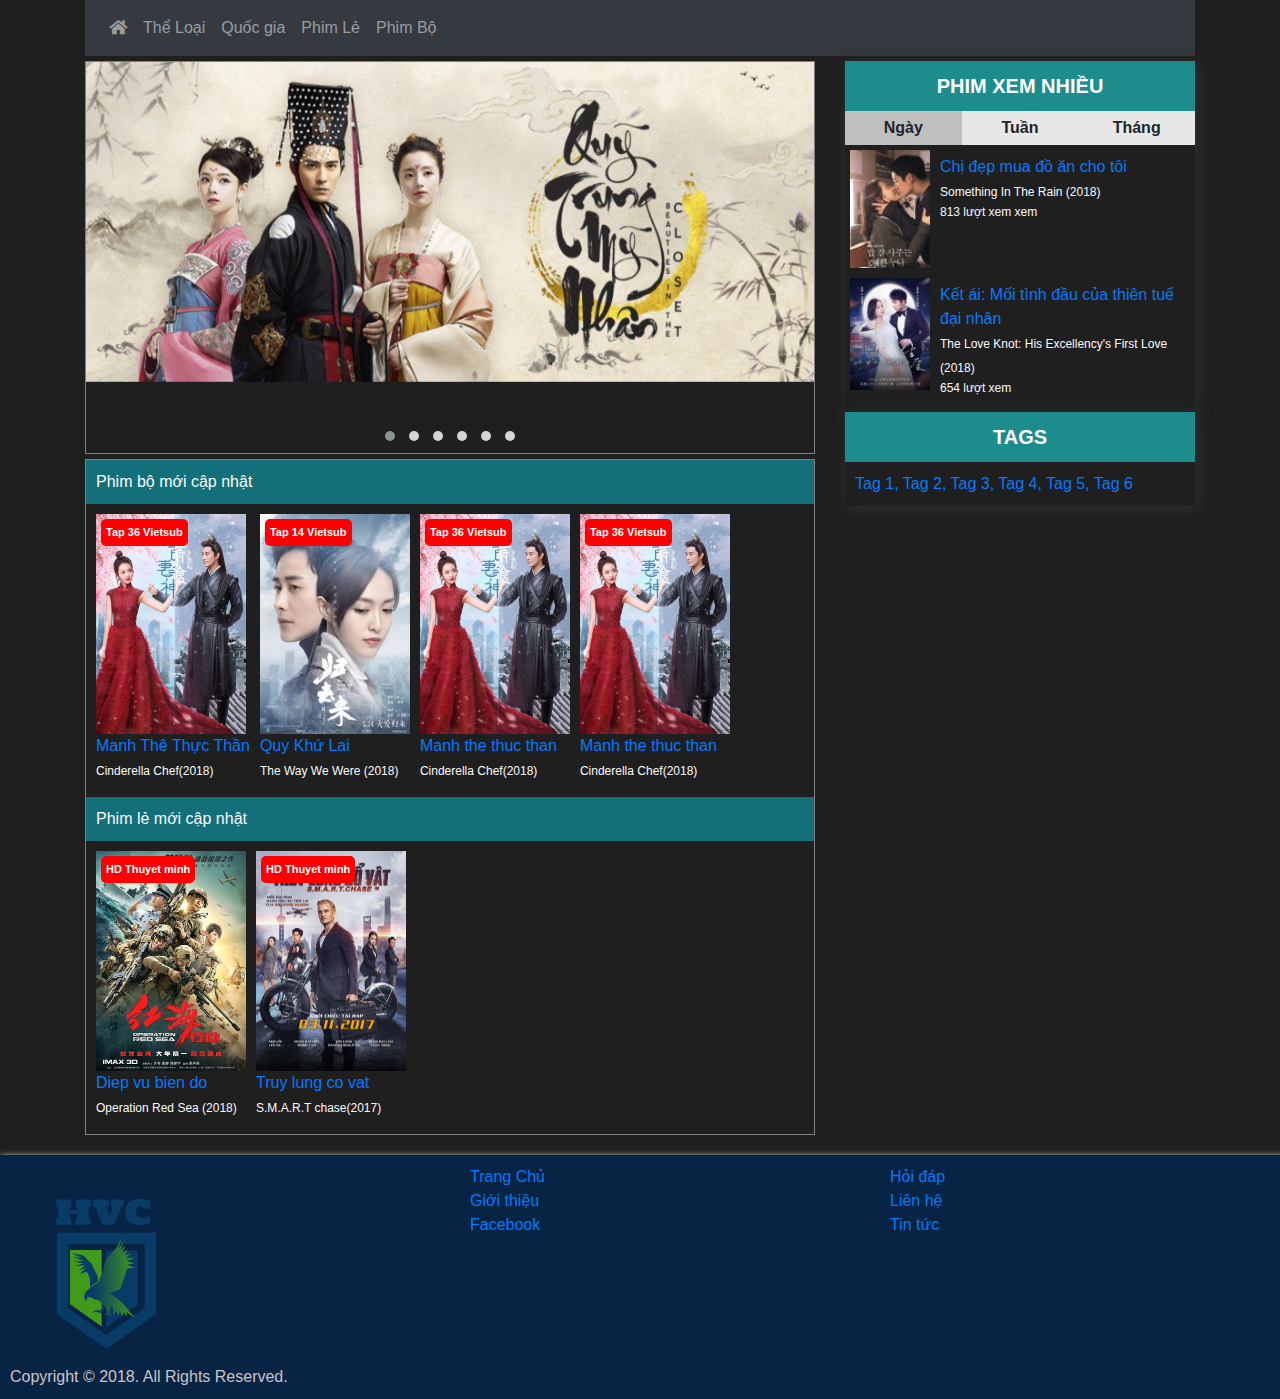
<file: index.html>
<!DOCTYPE html>
<html lang="en">
<head>
	<meta charset="UTF-8">
	<meta name="viewport" content="width=device-width, initial-scale=1.0">
	<title>Xem Phim</title>
	<!-- Boootstrap -->
	<link rel="stylesheet" href="bootstrap/css/bootstrap.min.css">
	<!-- Font Icon -->
	<link rel="stylesheet" href="fonts/css/fontawesome.css">
	
	<!-- Jquery -->
	<script src="js/jquery-3.3.1.min.js"></script>

	<!-- owl Carousel -->
	<link rel="stylesheet" href="owlcarousel/assets/owl.carousel.min.css">
	<link rel="stylesheet" href="owlcarousel/assets/owl.theme.default.min.css">
	<script src="owlcarousel/owl.carousel.min.js"></script>
	<!-- End owl Carousel -->
	
	<!-- ISOTOPE -->
	<script src="js/isotope.pkgd.min.js"></script>
	<link rel="stylesheet" href="css/style.css">

</head>
<style>
    #owl-demo .item{
      margin: 3px;
    }
    #owl-demo .item img{
      display: block;
      width: 100%;
      height: 100%;
    }
</style>
<body>
	<div class="container">
		<div class="header">
			<nav class="navbar navbar-expand-md navbar-dark bg-dark menu">
				<button class="navbar-toggler" data-toggle="collapse" data-target="#menu">
					<span class="navbar-toggler-icon"></span>
				</button>
				<div class="collapse navbar-collapse" id="menu">
					<ul class="navbar-nav">
						<li class="nav-item"><a href="" class="nav-link"><i class="fa fa-home"></i></a></li>
						<li class="nav-item"><a href="" class="nav-link">Thể Loại</a></li>
						<li class="nav-item"><a href="" class="nav-link">Quốc gia</a></li>
						<li class="nav-item"><a href="" class="nav-link">Phim Lẻ</a></li>
						<li class="nav-item"><a href="" class="nav-link">Phim Bộ</a></li>
					</ul>

				</div>
				
			</nav>
			
		</div>
		<div class="row body">
			<div class="col-lg-8 left">
				<!-- Sử dụng Owl carousel cho slider -->
				<div class="owl-carousel owl-theme" id="slider">
				    <div class="item"><a href=""><img src="uploads/123-201802716.png" alt="" width="100%" height="100%"></a></div>
				    <div class="item"><a href=""><img src="uploads/liet-hoa-nhu-ca-201803187.jpg" alt="" width="100%" height="100%"></a></div>
				    <div class="item"><a href=""><img src="uploads/phuong-tu-hoang-201801427.jpg" alt="" width="100%" height="100%"></a></div>
				    <div class="item"><a href=""><img src="uploads/gui-thoi-thanh-xuan-ngay-tho-tuoi-dep-slide-201711871.jpg" alt="" width="100%" height="100%"></a></div>
				    <div class="item"><a href=""><img src="uploads/bg01joh62825-201712999.jpg" alt="" width="100%" height="100%"></a></div>
				    <div class="item"><a href=""><img src="uploads/toe-toet-201804223.png" alt="" width="100%" height="100%"></a></div>

				</div>
				<div class="movie">
					<div class="list-movie">
						<div class="title">
							Phim bộ mới cập nhật
						</div>
						<div class="list">
							<div class="list-video-item">
								<div class="img">
									<img src="uploads/imageproxy-201804142.jpg" alt="">
									<div class="episode">Tap 36 Vietsub</div>
								</div>
								<div class="name"><a href=""> Manh Thê Thực Thần </a></div>
								<div class="rootName"><a href="">Cinderella Chef(2018)</a></div>
							</div>
							<div class="list-video-item">
								<div class="img">
									<img src="uploads/the-way-we-were-2018-201805939.jpg" alt="">
									<div class="episode">Tap 14 Vietsub</div>
								</div>
								<div class="name"><a href="">Quy Khứ Lai </a></div>
								<div class="rootName"><a href="">The Way We Were (2018)</a></div>
							</div>
							<div class="list-video-item">
								<div class="img">
									<img src="uploads/imageproxy-201804142.jpg" alt="">
									<div class="episode">Tap 36 Vietsub</div>
								</div>
								<div class="name"><a href="">Manh the thuc than</a></div>
								<div class="rootName"><a href="">Cinderella Chef(2018)</a></div>
							</div>
							<div class="list-video-item">
								<div class="img">
									<img src="uploads/imageproxy-201804142.jpg" alt="">
									<div class="episode">Tap 36 Vietsub</div>
								</div>
								<div class="name"><a href="">Manh the thuc than</a></div>
								<div class="rootName"><a href="">Cinderella Chef(2018)</a></div>
							</div>
						</div>

					</div>
					<div class="list-movie">
						<div class="title">
							Phim lẻ mới cập nhật
						</div>
						<div class="list">
							<div class="list-video-item">
								<div class="img">
									<img src="uploads/operation-red-sea-2018-201805658.jpg" alt="">
									<div class="episode">HD Thuyet minh</div>
								</div>
								<div class="name"><a href="">Diep vu bien do</a></div>
								<div class="rootName"><a href="">Operation Red Sea (2018)</a></div>
							</div>

							<div class="list-video-item">
								<div class="img">
									<img src="uploads/poster-201805821.jpg" alt="" height="100%">
									<div class="episode">HD Thuyet minh</div>
								</div>
								<div class="name"><a href="">Truy lung co vat</a></div>
								<div class="rootName"><a href="">S.M.A.R.T chase(2017)</a></div>
							</div>
						</div>
					</div>
				</div>
			</div>
			<div class="col-lg-4 hidden-lg-down right">
				<div class="view-rating">
					<div class="title">Phim xem nhiều</div>
					<div class="control">
						<div data-name=".ngay" class="day active">Ngày</div>
						<div data-name=".tuan" class="week">Tuần</div>
						<div data-name=".thang" class="month">Tháng</div>
					</div>
					<div class="content">
						<!-- Sử dụng isotope cho list-rating -->
						<div class="list list-rating">
							<div class="list-item ngay">
								<div class="item-left">
									<div class="img">
										<img src="uploads/something-in-the-rain-21-201804271.jpg" alt="">
									</div>
								</div>
								<div class="item-right">
									<div class="name"><a href="">Chị đẹp mua đồ ăn cho tôi</a></div>
									<div class="rootName"><a href="">Something In The Rain (2018)</a></div>
									<div class="views">813 lượt xem xem</div>
								</div>
							</div>

							<div class="list-item ngay">
								<div class="item-left">
									<div class="img">
										<img src="uploads/03-201805739.jpg" alt="">
									</div>
								</div>
								<div class="item-right">
									<div class="name"><a href="">Kết ái: Mối tình đầu của thiên tuế đại nhân</a></div>
									<div class="rootName"><a href="">The Love Knot: His Excellency's First Love (2018)</a></div>
									<div class="views">654 lượt xem</div>
								</div>
							</div>

							<!-- Tuan -->
							<div class="list-item tuan">
								<div class="item-left">
									<div class="img">
										<img src="uploads/huyen-cua-on-noan-dung30-04-201813g25-40-201804539.jpg" alt="">
									</div>
								</div>
								<div class="item-right">
									<div class="name"><a href="">Huyền của ôn noãn</a></div>
									<div class="rootName"><a href="">Here to Heart (2018)</a></div>
									<div class="views">1.410.302 lượt xem</div>
								</div>
							</div>
							<div class="list-item tuan">
								<div class="item-left">
									<div class="img">
										<img src="uploads/03-201805739.jpg" alt="">
									</div>
								</div>
								<div class="item-right">
									<div class="name"><a href="">Kết ái: Mối tình đầu của thiên tuế đại nhân</a></div>
									<div class="rootName"><a href="">The Love Knot: His Excellency's First Love (2018)</a></div>
									<div class="views">654 lượt xem</div>
								</div>
							</div>


						<!-- Thang -->
							<div class="list-item thang">
								<div class="item-left">
									<div class="img">
										<img src="uploads/huyen-cua-on-noan-dung30-04-201813g25-40-201804539.jpg" alt="">
									</div>
								</div>
								<div class="item-right">
									<div class="name"><a href="">Huyen cua on noan</a></div>
									<div class="rootName"><a href="">Here to Heart (2018)</a></div>
									<div class="views">1.410.302 lượt xem</div>
								</div>
							</div>



						</div>
						<!-- /list -->
					</div>
					<!-- /content -->
				</div>
				<!-- \View-rating -->
				<div class="tag">
					<div class="title">
						Tags
					</div>
					<div class="content">
						<a href="">Tag 1, </a>
						<a href="">Tag 2, </a>
						<a href="">Tag 3, </a>
						<a href="">Tag 4, </a>
						<a href="">Tag 5, </a>
						<a href="">Tag 6</a>
					</div>
				</div>
			</div>
		</div>
		

	</div>
	<!-- End container -->


	<div class="footer">
		<div class="logo">
			<a href=""><img src="images/logo/hvc.png" alt=""></a>
			<br>
			Copyright &copy; 2018. All Rights Reserved. 
		</div>
		<div class="about">
			<ul>
				<li>
					<a href="">Trang Chủ</a>
				</li>
				<li>
					<a href="">Giới thiệu</a>
				</li>
				<li>
					<a href="">Facebook</a>
				</li>
			</ul>
		</div>
		<div class="help">
			<ul>
				<li><a href="">Hỏi đáp</a></li>
				<li><a href="">Liên hệ</a></li>
				<li><a href="">Tin tức</a></li>
			</ul>
		</div>
	</div>
	<script>
    $(document).ready(function() {
  		var grid = $(".list-rating").isotope({
  			itemSelector:'.list-item',
  			layoutMode:'vertical',
  			filter:'.ngay'
  		});
  		
     		$(".control div").click(function(){
     			$(".control div").removeClass('active');
     			$(this).addClass('active');
     			var value = $(this).attr("data-name");
     			grid.isotope({
     				filter:value
     			});

     		});


	       $("#slider").owlCarousel({
 
			    nav: true, // Hiện thị nút trước và sau
			 	goToFirst:true,	 //Trượt tới slide đầu tiên nếu autoPlay kết thúc
			 	goToFirstSpeed:500, // Tốc độ trượt của goToFirst
			    slideSpeed : 300, //Tốc độ trượt ms
			   	paginationSpeed : 400, //Tốc độ phân trang ms
				pagination:true, //Hiển thị phân trang 
			    paginationNumbers:true, //Hiển thị số trong nút phân trang
			    loop:true, //lặp vô hạn
			    autoPlay:true, //Tự động trượt
			    margin: 5,
			    autoPlayHoverPause:true, //Dừng trượt khi hover
			    responsive:{
			    	//màn hình 0px trở lên
			    	0:{
			    		items:1
			    	},
			    	//Màn hình 600px trở lên
			    	600:{
			    		items:1
			    	},
			    	//Màn hình 1000px trở lên
			    	1000:{
			    		items:1
			    	}

			    },

			   // items : 2, //Số lượng mục tối đa được hiển thị cùng 1 lúc với chiều rộng trình duyệt rộng nhất
			    itemsDesktop : false, /*Định dạng này là [x, y]
			    					x = chiều rộng trình duyệt và 
			    					y = số trang trình bày được hiển thị.
			    					Ví dụ [1199,4] có nghĩa là
			    					if (cửa sổ < = 1199) {
			    						hiển thị 4 trang trình bày trên mỗi trang
			    					},
			    					sử dụng "itemsDesktop: false" để ghi đè các cài đặt này.
			    */
			    itemsDesktopSmall : false, //Như trên
			    itemsTablet: false, //Như trên
			    itemsMobile : false //Như trên
		 
		  });

	       /*
	       //get carousel instance data and store it in variable owl
			var owl = $(".owl-carousel").data('owlCarousel');
			 
			//Public methods
			owl.next()   // Go to next slide
			owl.prev()   // Go to previous slide
			owl.goTo(x)  // Go to x slide
			 
			owl.update() // Update Slide
			 
			owl.buildControlls()    // Build Controlls
			owl.destroyControlls()  // Remove Controlls
			 
			owl.play() // Autoplay
			owl.stop() // Autoplay Stop
			 
			//more to come...
			*/
	     
	    });
	</script>
	<script src="bootstrap/js/bootstrap.min.js"></script>
</body>
</html>
</file>
<file: css/style.css>
*{
	box-sizing: border-box;
}
body{
	background: #1f1f1f;
}
.menu{
	margin-bottom: 5px;
}


/* RIGHT */
.view-rating,.tag{
	box-shadow: 2px 2px 12px 2px #2f2f2f;
}
.view-rating .title,.tag .title{
  text-align: center;
	background: #1c8c8c;
	color:#fff;
	padding: 10px;
	font-weight: 700;
	text-transform: uppercase;
	font-size: 20px;
}
.view-rating .control{
  display: flex;
}
.control div{
	flex: 1;
	text-align: center;
	padding: 5px;
	background: #e7e7e7;
	font-weight: 600;
}
.control div:hover{
	cursor: pointer;
}
.view-rating .active {
	background: #c0c0c0;
}
.list{
  padding-bottom: 5px;
}
.list-item{
	margin: 5px;
	display: flex;
}
.list-item .item-right{
	padding: 5px;
	margin-left: 5px;
}
.list-item .img{
	width: 80px;
}
.list-item img{
  width: 100%;
	height: 100%;
}
.rootName a,.views{
	color: #fafafa;
	font-size: 12px;
}


/* Tags */
.tag .content{
	padding: 10px;
}



/* ====================================================================* i */
/*LEST*/
#slider{
	border: 1px solid gray;
}
#slider img{
	height: 320px;
}
/* MOVIE List*/
.movie{
  border: 1px solid gray;
	margin-top: 5px;
}
.list-movie .title{
	color: #fafafa;
	padding: 10px;
	background: #13707b;
}
.movie .list{
	margin: 5px;
	display: flex;
	flex-wrap: wrap;
}
.movie .list-video-item{
  margin: 5px;
}
.list-video-item .img{
	position: relative;
	height: 220px;
	width: 150px;
}
.list-video-item .episode{
	position: absolute;
	left: 5px;
	top: 5px;
	font-size: 11px;
	font-weight: 700;
	border-radius: 5px;
	color: #fff;
	background: red;
	padding: 5px;
}
.list-video-item img{
	width: 100%;
	height: 100%;
}

/* =======================================FOOTER================================ */

.footer{
	padding: 10px;
	display: flex;
	margin-top:20px;
  	box-shadow:2px 2px 6px 1px #f0f0f0;
	background: #072445;
	color: #cbc5c5;
	border: none;
}
.footer div{
	flex: 1;
}
.footer li{
  list-style: none;
}
</file>
